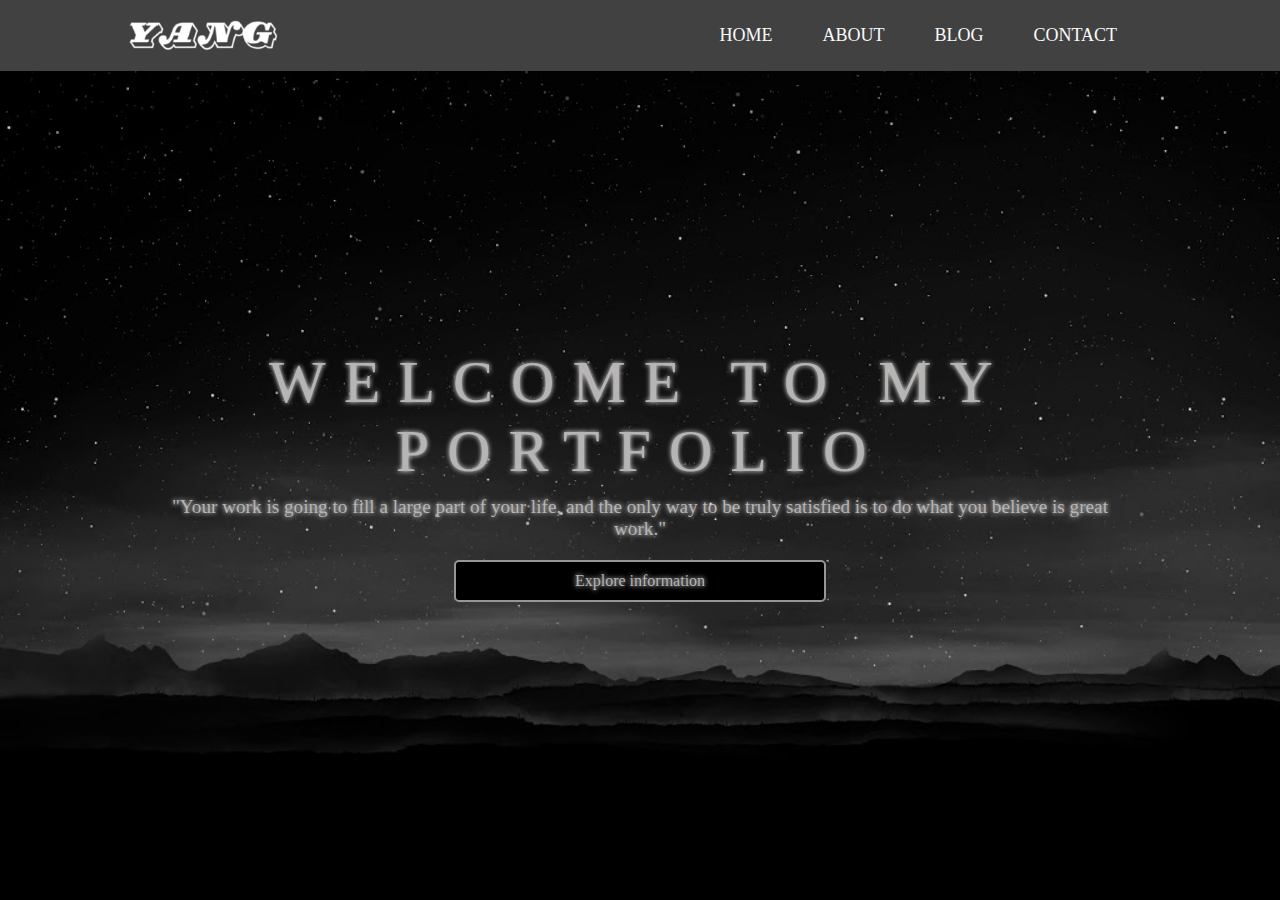
<file: index.html>
<!DOCTYPE html>
<html lang="en">


<head>
       <meta charset="UTF-8">
       <meta http-equiv="x-UA-Compatible" content="IE=edge">
       <meta name="viewpoint" content="width=device-width,initial-scale=1.0">
       <link rel="stylesheet" href="responsive.css">


       <title> MY PORTFOLIO</title>
       <link rel="stylesheet" href="style.css">
       <link rel="stylesheet" href="https://cdnjs.cloudflare.com/ajax/libs/font-awesome/6.6.0/css/all.min.css" integrity="sha512-Kc323vGBEqzTmouAECnVceyQqyqdsSiqLQISBL29aUW4U/M7pSPA/gEUZQqv1cwx4OnYxTxve5UMg5GT6L4JJg==" crossorigin="anonymous" referrerpolicy="no-referrer" />

       
 
</head>

<body class="index">

    
    <header class="header">

        <img src="image/logo.png" class="logo" alt="Logo">
    
        <nav>
            <a href="index.html">Home</a>
            <a href="page2.html">About</a>
            <a href="blog.html">Blog</a>
            <a href="contact.html">Contact</a>
        </nav>
    </header>
    
  <div class="app-text">
            <h1>
                WELCOME TO<span> MY PORTFOLIO</span>
            </h1>
            
            <p>"Your work is going to fill a large part of your life, and the only way to be truly satisfied is to do what you believe is great work."</p>

            <a href="page2.html">
                <button class="buttoninfo">Explore information</button>
            </a>
    </div>
    
    

</body>


</html>
</file>
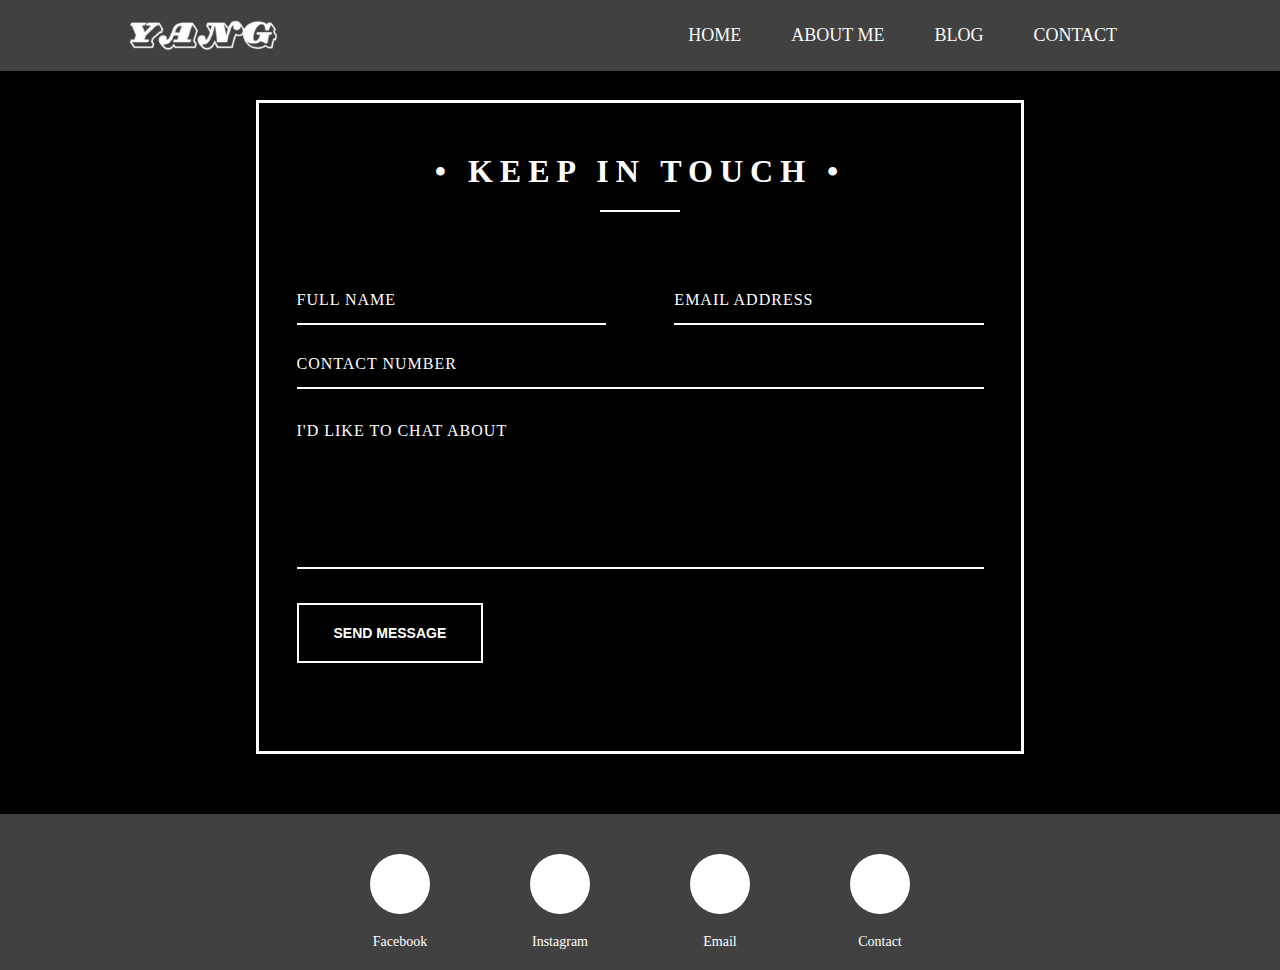
<file: contact.html>
<!DOCTYPE html>
<html lang="en">


<head>
       <meta charset="UTF-8">
       <meta http-equiv="x-UA-Compatible" content="IE=edge">
       <meta name="viewpoint" content="width=device-width,initial-scale=1.0">
       <link rel="stylesheet" href="responsive.css">


       <title>CONTACT</title>
       <link rel="stylesheet" href="style.css">
       <link rel="stylesheet" href="https://cdnjs.cloudflare.com/ajax/libs/font-awesome/6.6.0/css/all.min.css" integrity="sha512-Kc323vGBEqzTmouAECnVceyQqyqdsSiqLQISBL29aUW4U/M7pSPA/gEUZQqv1cwx4OnYxTxve5UMg5GT6L4JJg==" crossorigin="anonymous" referrerpolicy="no-referrer" />

</head>

<body class="contact-background">


    <header class="header">
        <img src="image/logo.png" class="logo" alt="Logo">
        
    
        <nav>
            <a href="index.html">Home</a>
            <a href="page2.html">About Me</a>
            <a href="blog.html">Blog</a>
            <a href="contact.html">Contact</a>
        </nav>
    </header>

    <div id="container">
        <h1>&bull; Keep in Touch &bull;</h1>
        <div class="underline"></div>
    
        <form action="#" method="post" id="contact_form">
          <div class="name">
            <label for="name"></label>
            <input type="text" placeholder="Full Name" name="name" id="name_input" required>
          </div>
          <div class="email">
            <label for="email"></label>
            <input type="email" placeholder="Email Address" name="email" id="email_input" required>
          </div>
          <div class="telephone">
            <label for="telephone"></label>
            <input type="text" placeholder="Contact Number" name="telephone" id="telephone_input" required>
          </div>
          <div class="message">
            <label for="message"></label>
            <textarea name="message" placeholder="I'd like to chat about" id="message_input" cols="30" rows="5" required></textarea>
          </div>
          <div class="submit">
            <input type="submit" value="Send Message" id="form_button" />
          </div>
        </form>
      </div>

    <footer>
        <div class="footercontact">
            <div class="SocialIcons">
                <div>
                    <a href="https://www.facebook.com/rieyan.gomez.31"><i class="fa-brands fa-facebook"></i></a>
                    <span>Facebook</span>
                </div>
                <div>
                    <a href="https://www.instagram.com/zyee.boi/"><i class="fa-brands fa-instagram"></i></a>
                    <span>Instagram</span>
                </div>
                <div>
                    <a href="mailto:rieyan0123@gmail.com"><i class="fa-solid fa-envelope"></i></a>
                    <span>Email</span>
                </div>
                <div>
                    <a href="tel:+69068444865"><i class="fa-solid fa-phone"></i></a>
                    <span>Contact</span>
                </div>
            </div>
        </div>
    </footer>
    
    

</body>


</html>
</file>
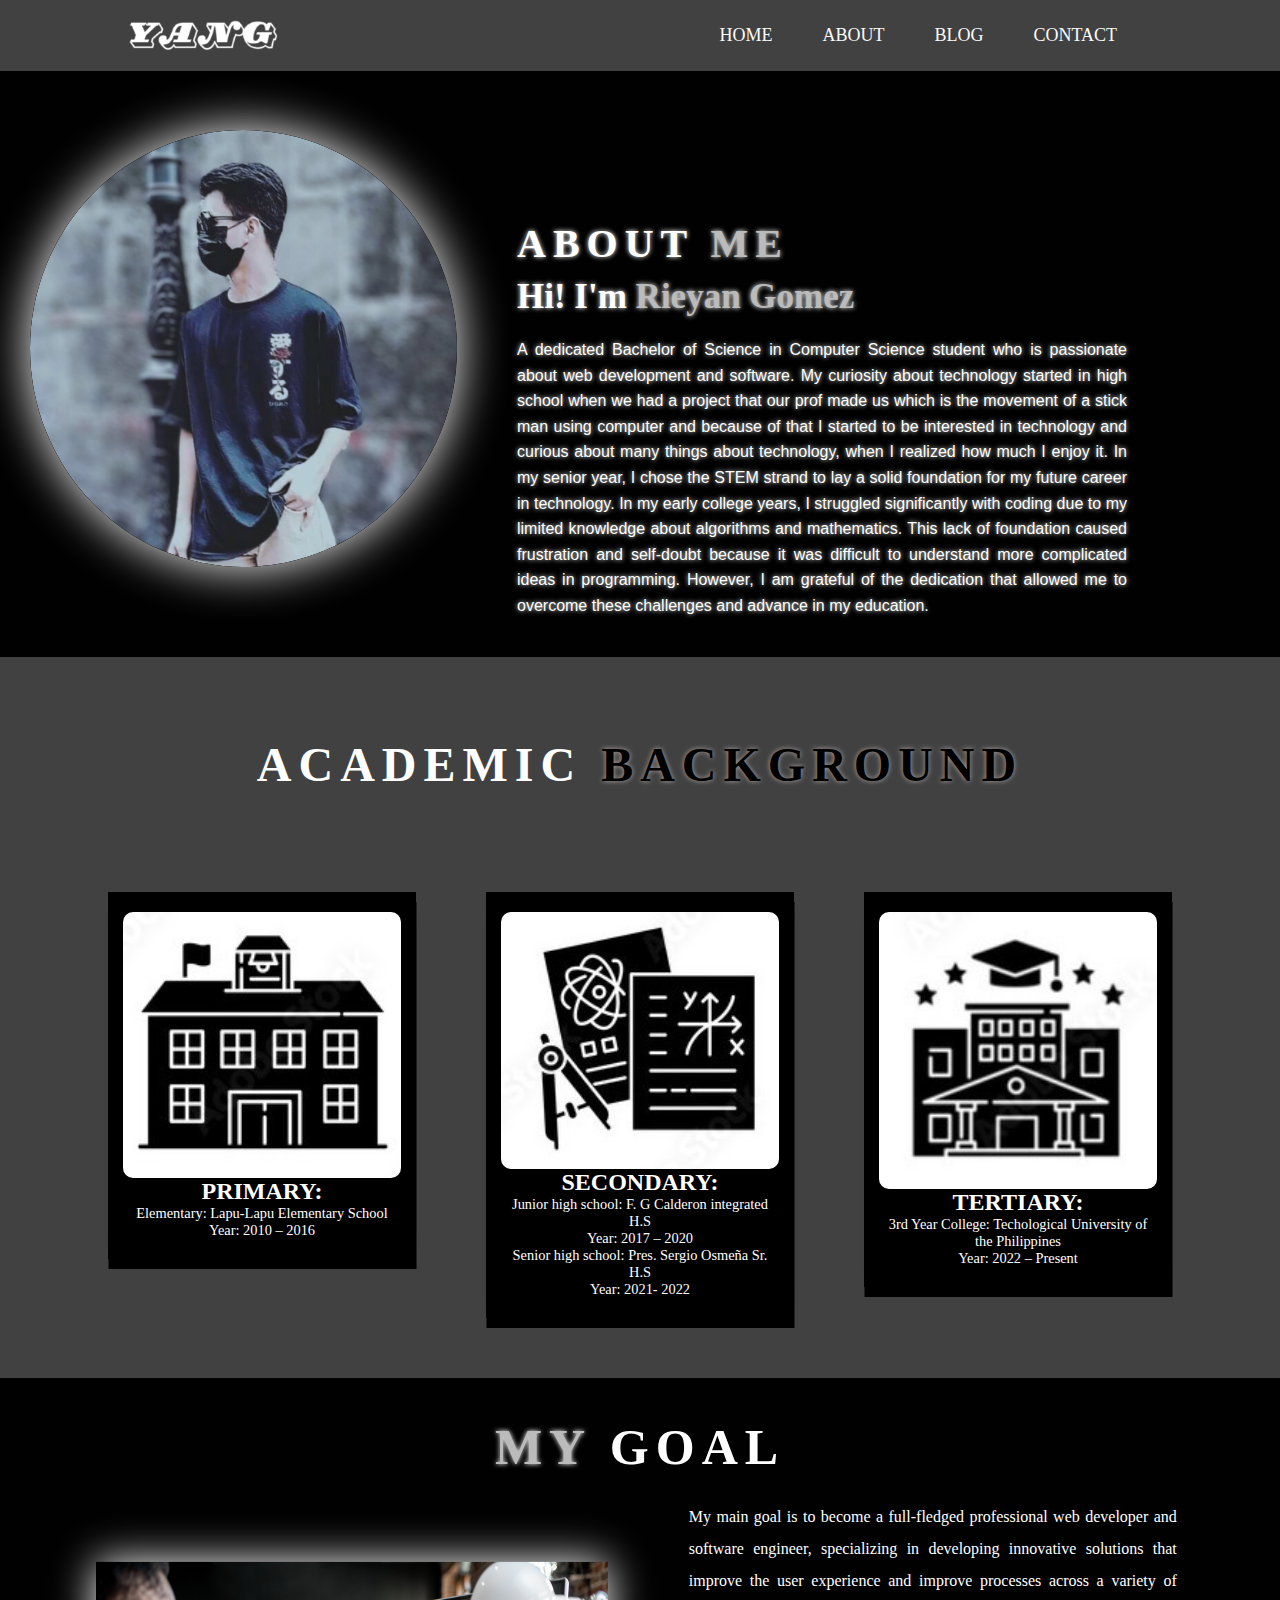
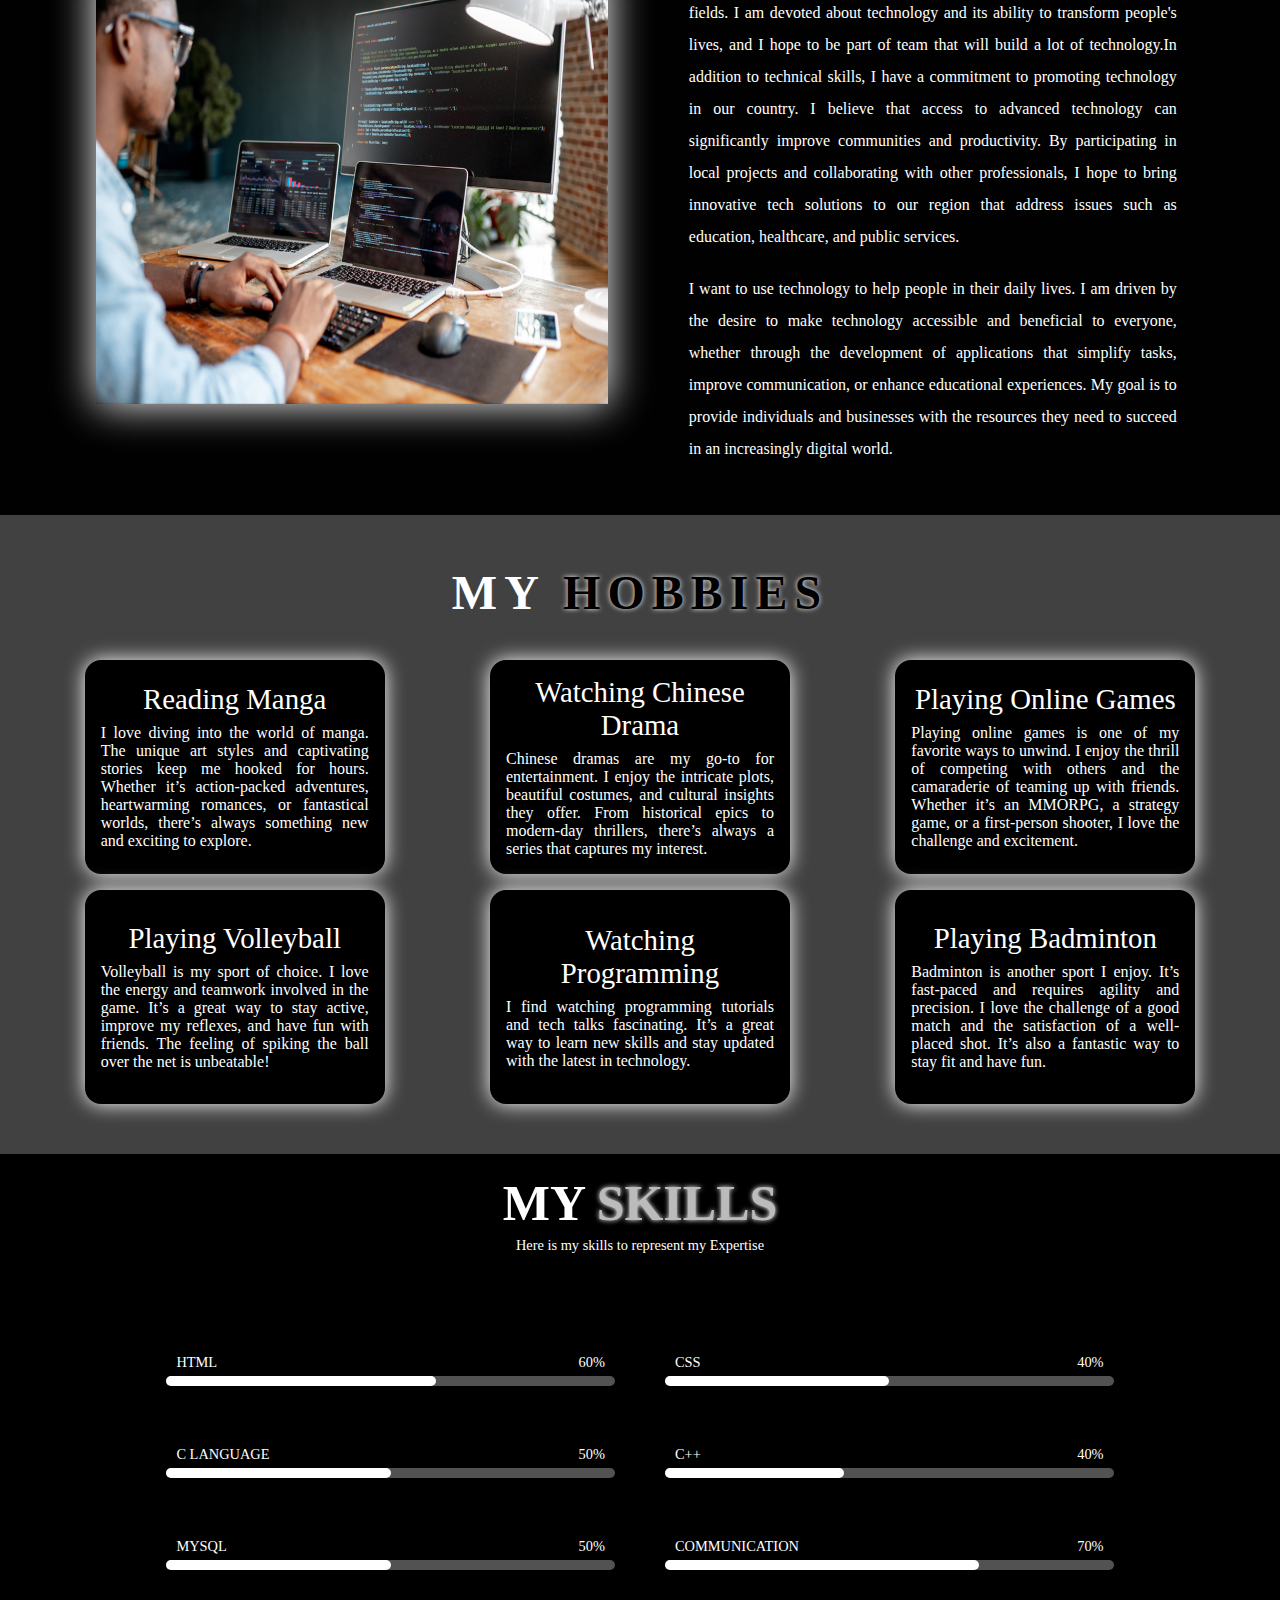
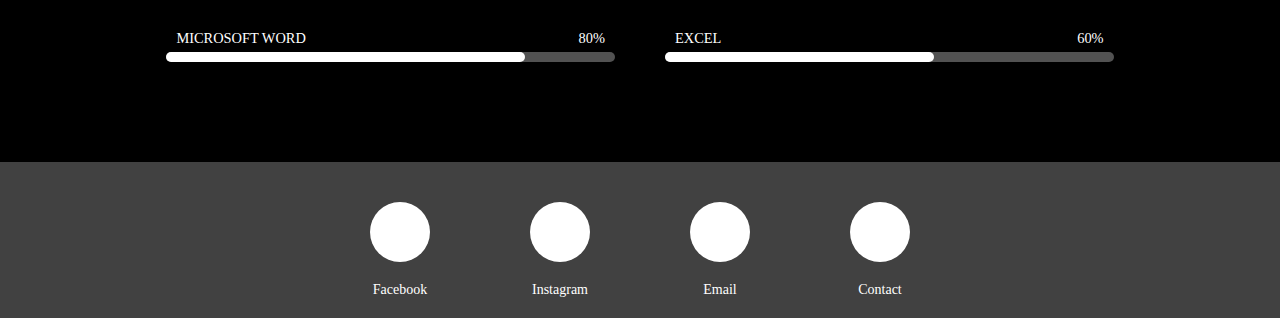
<file: page2.html>
<!DOCTYPE html>
<html lang="en">


<head>
       <meta charset="UTF-8">
       <meta http-equiv="x-UA-Compatible" content="IE=edge">
       <meta name="viewpoint" content="width=device-width,initial-scale=1.0">
       <link rel="stylesheet" href="responsive.css">


       <title>ABOUT ME</title>
       <link rel="stylesheet" href="style.css">
       <link rel="stylesheet" href="https://cdnjs.cloudflare.com/ajax/libs/font-awesome/6.6.0/css/all.min.css" integrity="sha512-Kc323vGBEqzTmouAECnVceyQqyqdsSiqLQISBL29aUW4U/M7pSPA/gEUZQqv1cwx4OnYxTxve5UMg5GT6L4JJg==" crossorigin="anonymous" referrerpolicy="no-referrer" />
       
       

</head>

<body>

    <header class="header">
        <img src="image/logo.png" class="logo" alt="Logo">
    
        <nav>
            <a href="index.html">Home</a>
            <div class="dropdown">
                <a href="page2.html">About</a>
                <div class="dropdown-content">
                    <a href="#acad">Educational</a>
                    <a href="#mygoal">Goals</a>
                    <a href="#myhobbies">Hobbies</a>
                    <a href="#skill">Skills</a>
                </div>
            </div>
            <a href="blog.html">Blog</a>
            <a href="contact.html">Contact</a>
        </nav>
    </header>
    

    <section class="aboutme" id="aboutme">
        <div class="about-img">
          <img src="image/profile.png" alt="">
        </div>
      <div class="about-text">
              <h1>
                  ABOUT<span> ME</span>
              </h1>
              <h2>
                 Hi! I'm <span>Rieyan Gomez</span>
              </h2>
              <p>A dedicated Bachelor of Science in Computer Science student who is passionate about web development and software. 
                  My curiosity about technology started in high school when we had a project that our prof made us which is the movement
                   of a stick man using computer and because of that I started to be interested in technology and curious about many things about
                   technology, when I realized how much I enjoy it. In my senior year, I chose the STEM strand to lay a solid foundation 
                   for my future career in technology. In my early college years, I struggled significantly with coding due to my limited knowledge
                  about algorithms and mathematics. This lack of foundation caused frustration and self-doubt because it was difficult to understand 
                  more complicated ideas in programming. However, I am grateful of the dedication that allowed me to overcome these challenges and advance in my education.</p>
      </div>
   </section>
 
    <section class="acadbackground" id="acad">
        
     <h1>ACADEMIC <span>BACKGROUND</span></h1>

        <div class="box"> 
        <div class="background-text">
            <a href="#"><img src="image/elem.jpg" alt=""></a>
            
            <h2>PRIMARY:</h2>
            <p>Elementary: Lapu-Lapu Elementary School <br> Year: <span>2010 – 2016</span></p>
            
        </div>

        </div>

        <div class="box"> 
            <div class="background-text">
                <a href="#"><img src="image/high.jpg" alt=""></a>

            <h3>SECONDARY:</h3>
            <p>Junior high school: F. G Calderon integrated H.S<br> Year: <span>2017 – 2020</span></p>
            <p>Senior high school: Pres. Sergio Osmeña Sr. H.S<br> Year: <span>2021- 2022</span></p>

        </div>

        </div>

        <div class="box"> 
            <div class="background-text">
                <a href="#"><img src="image/col.jpg" alt=""></a>

            <h3>TERTIARY:</h3>
            <p> 3rd Year College: Techological University of the Philippines<br>Year: <span>2022 – Present</span></p>
           
        </div>

        </div>

   
    </section>

    <section class="goal" id="mygoal">

       <img src="image/goal.jpeg" class="goalpic" alt="goal image">

       <h1><span>MY</span> GOAL</h1>

        <div class="context">

        <div class="goal-text">
             
             <p>My main goal is to become a full-fledged professional web developer and software engineer, 
                specializing in developing innovative solutions that improve the user experience and improve 
                processes across a variety of fields. I am devoted about technology and its ability to transform
                people's lives, and I hope to be part of team that will build a lot of technology.In addition to 
                technical skills, I have a commitment to promoting technology in our country. I believe that access 
                to advanced technology can significantly improve communities and productivity. By participating in 
                local projects and collaborating with other professionals, I hope to bring innovative tech solutions 
                to our region that address issues such as education, healthcare, and public services.</p>
            <p>I want to use technology to help people in their daily lives. I am driven by the desire to make technology 
                accessible and beneficial to everyone, whether through the development of applications that simplify tasks, 
                improve communication, or enhance educational experiences. My goal is to provide individuals and businesses
                with the resources they need to succeed in an increasingly digital world.</p>
           
         </div>
         </div>

    </section>

    <section class="hobbies" id="myhobbies">
        
        <h1>MY <span>HOBBIES</span></h1>

        <div class="hobbies-container">
            <div class="hobbies-box">
                <div class="hobbies-info">
            
            <h2>Reading Manga</h2>
            <p>I love diving into the world of manga. The unique art styles and captivating stories keep me hooked for hours.
                 Whether it’s action-packed adventures, heartwarming romances, or fantastical worlds, there’s always something 
                 new and exciting to explore.</p>

               </div>
           </div>

           <div class="hobbies-box">
                <div class="hobbies-info">
        
            <h2>Watching Chinese Drama</h2>
             <p>Chinese dramas are my go-to for entertainment. I enjoy the intricate plots, beautiful costumes, and cultural 
                insights they offer. From historical epics to modern-day thrillers, there’s always a series that captures my 
                interest.</p>
             
           </div>
       </div>

           <div class="hobbies-box">
               <div class="hobbies-info">
                
                <h2>Playing Online Games</h2>
                <p>Playing online games is one of my favorite ways to unwind. I enjoy the thrill of competing with others and 
                    the camaraderie of teaming up with friends. Whether it’s an MMORPG, a strategy game, or a first-person shooter, 
                    I love the challenge and excitement.</p>

                   </div>
               </div>
    
               <div class="hobbies-box">
                    <div class="hobbies-info">
            
                <h2>Playing Volleyball</h2>
                 <p>Volleyball is my sport of choice. I love the energy and teamwork involved in the game. It’s a great way to stay 
                    active, improve my reflexes, and have fun with friends. The feeling of spiking the ball over the net is unbeatable!
                 </p>

               </div>
           </div>
    
               <div class="hobbies-box">
                   <div class="hobbies-info">

                    <h2>Watching Programming</h2>
                 <p>I find watching programming tutorials and tech talks fascinating. It’s a great way to learn new skills and stay updated 
                    with the latest in technology.</p>
            
                </div>
            </div>

            <div class="hobbies-box">
                <div class="hobbies-info">

                 <h2>Playing Badminton</h2> 
                 <p>Badminton is another sport I enjoy. It’s fast-paced and requires agility and precision. I love the 
                 challenge of a good match and the satisfaction of a well-placed shot. It’s also a fantastic way to stay fit and have fun.</p>
         
             </div>
         </div>
    
    


        </div>


    </section>

    <section class="skills" id="skill">
        <div class="skills_section">
            <div class="skills_head">
                <h2>MY <span>SKILLS</span></h2>
                <p>Here is my skills to represent my Expertise</p>
            </div>
    
            <div class="skills_main">
                <div class="skill_bar">
                    <div class="info">
                        <p>HTML</p>
                        <P>60%</P>
                    </div>
                    <div class="bar">
                        <span class="html"></span>
                    </div>
                </div>
                <div class="skill_bar">
                    <div class="info">
                        <p>CSS</p>
                        <P>40%</P>
                    </div>
                    <div class="bar">
                        <span class="clanguage"></span>
                    </div>
                </div>
                <div class="skill_bar">
                    <div class="info">
                        <p>C LANGUAGE</p>
                        <P>50%</P>
                    </div>
                    <div class="bar">
                        <span class="sass"></span>
                    </div>
                </div>
                <div class="skill_bar">
                    <div class="info">
                        <p>C++</p>
                        <P>40%</P>
                    </div>
                    <div class="bar">
                        <span class="cplus"></span>
                    </div>
                </div>
                <div class="skill_bar">
                    <div class="info">
                        <p>MYSQL</p>
                        <P>50%</P>
                    </div>
                    <div class="bar">
                        <span class="mysql"></span>
                    </div>
                </div>
                <div class="skill_bar">
                    <div class="info">
                        <p>COMMUNICATION</p>
                        <P>70%</P>
                    </div>
                    <div class="bar">
                        <span class="communication"></span>
                    </div>
                </div>
                <div class="skill_bar">
                    <div class="info">
                        <p>MICROSOFT WORD</p>
                        <P>80%</P>
                    </div>
                    <div class="bar">
                        <span class="microsoftword"></span>
                    </div>
                </div>
                <div class="skill_bar">
                    <div class="info">
                        <p>EXCEL</p>
                        <P>60%</P>
                    </div>
                    <div class="bar">
                        <span class="excel"></span>
                    </div>
                </div>
            </div>
        </div>
    
    </section>



    <footer>
        <div class="footercontact">
            <div class="SocialIcons">
                <div>
                    <a href="https://www.facebook.com/rieyan.gomez.31"><i class="fa-brands fa-facebook"></i></a>
                    <span>Facebook</span>
                </div>
                <div>
                    <a href="https://www.instagram.com/zyee.boi/"><i class="fa-brands fa-instagram"></i></a>
                    <span>Instagram</span>
                </div>
                <div>
                    <a href="mailto:rieyan0123@gmail.com"><i class="fa-solid fa-envelope"></i></a>
                    <span>Email</span>
                </div>
                <div>
                    <a href="tel:+69068444865"><i class="fa-solid fa-phone"></i></a>
                    <span>Contact</span>
                </div>
            </div>
        </div>
    </footer>

    
       

</body>


</html>
</file>
<file: responsive.css>
/* responsive.css */

@media screen and (max-width: 600px) {
    .header {
        flex-direction: column;
        padding: 10px 2%;
    }

    .logo {
        width: 80px;
        margin-bottom: 8px;
    }

    nav {
        display: none; 
    }
    @media (max-width: 1200px) {
        .app-text h1 {
            font-size: 48px;
        }
        .app-text p {
            width: 70%;
        }
        .buttoninfo {
            width: 40%;
        }
    }
        
    @media (max-width: 992px) {
        .app-text h1 {
            font-size: 40px;
        }
        .app-text p {
            width: 80%;
        }
        .buttoninfo {
            width: 50%;
        }
    }
        
    @media (max-width: 768px) {
        .app-text h1 {
            font-size: 32px;
        }
        .app-text p {
            font-size: 1em;
            width: 90%;
        }
        .buttoninfo {
            width: 70%;
            font-size: 14px;
        }
    }
        
    @media (max-width: 480px) {
        .app-text h1 {
            font-size: 28px;
        }
        .app-text p {
            font-size: 0.9em;
        }
        .buttoninfo {
            width: 80%;
            font-size: 12px;
        }
    }
    
    @media only screen and (max-width: 600px) {
        .aboutme {
            align-items: center;
            padding: 20px;
            text-align: center;
        }
    
        .about-img {
            width: 70%;
            height: auto;
            margin-bottom: 20px;
            box-shadow: 0 0 15px #ffffff;
        }
    
        .about-img img {
            width: 100%;
            height: auto;
            border-radius: 50%;
        }
    
        .about-text {
            width: 100%;
            text-align: center;
            }
    
        .about-text h1 {
            font-size: 28px;
        }
    
        .about-text h2 {
            font-size: 22px;
            margin-bottom: 15px;
        }
    
        .about-text p {
            font-size: 14px;
            line-height: 1.5;
        }
    }
    


    .acadbackground {
        flex-direction: column;
        align-items: center;
        gap: 20px;
        padding: 20px;
        margin-top: 20px;       
    }

    .acadbackground h1 {
        font-size: 2.5em;
    }

    .acadbackground .box {
        width: 100%;
        height: auto;
        margin: 10px 0;
        padding: 10px;
        
    }

    .acadbackground .box .background-text {
        width: 100%;
        height: auto;
        top: 0;
        left: 0;
    }

    .acadbackground .box .background-text img {
        width: 100%;
        height: auto;
        border-radius: 5px;
    }

    h1, h2, h3 {
        font-size: 1.5em;
    }

    p {
        font-size: 0.9em;
    }

    .Page2context1 span, .acadbackground h1 span {
        font-size: 1em;
    }

    
    @media (min-width: 1024px) {
        .goalpic {
          width: 30%;
          height: 70%;
          position: absolute; 
          right: 10%; 
          top: 30%; 
          transform: translateY(-50%); 
        }
      }
      
      @media (min-width: 768px) and (max-width: 1023px) {
        .goalpic {
          width: 35%;
          height: auto;
          position: relative;
          margin-top: 10%;
          right: 0;
          top: 0;
          transform: none;
        }
      }
      
      @media (max-width: 767px) {
        .goalpic {
          width: 45%;
          height: auto;
          margin: 20px auto;
          position: relative;
          transform: none;
          display: flex;
          justify-content: center;
          align-items: center;
        }
      
        .context {
          width: 100%;
          padding: 20px;
        }
      
        .goal-text {
          width: 100%;
          text-align: center;
        }
      
        .goal-text p {
          font-size: 1em;
        }
      }
      
      @media (max-width: 480px) {
        .goalpic {
          width: 100%;
          height: auto;
          margin: 20px auto;
          position: relative;
          transform: none;
          display: flex;
          justify-content: center;
          align-items: center;
        }
      
        .goalpic img {
          width: 100%;
          height: auto;
        }
      
        .context {
          width: 100%;
          padding: 20px;
        }
      
        .goal-text p {
          font-size: 0.9em;
        }
      }
      
      @media screen and (max-width: 768px) {
        
        .hobbies h1 {
            font-size: 2em;
        }
    
        .hobbies-container {
            grid-template-columns: repeat(2, 1fr);
            grid-template-rows: repeat(3, 1fr);
            gap: 1rem;
        }
    
        .hobbies-box {
            height: 160px;
            max-width: 100%;
        }
    
        .hobbies-info h2 {
            font-size: 1.4rem;
        }
    
        .hobbies-info p {
            font-size: 0.85rem;
        }
    }
    
    @media screen and (max-width: 480px) {
        .hobbies h1 {
            font-size: 1.8em;
        }
    
        .hobbies-container {
            grid-template-columns: repeat(2, 1fr);
            grid-template-rows: repeat(3, 1fr);
            gap: 0.8rem;
        }
    
        .hobbies-box {
            height: 150px;
        }
    
        .hobbies-info h2 {
            font-size: 1.2rem;
        }
    
        .hobbies-info p {
            font-size: 0.8rem;
        }
    }
    

@media screen and (max-width: 768px) {
    .skills {
        height: auto;
        padding: 20px;
    }
    
    .skills_section {
        padding: 0px 5%;
    }
    
    .skills_head h2 {
        font-size: 40px;
    }
    
    
    .skills_main {
        grid-template-columns: 1fr;
        grid-row-gap: 30px;
        grid-column-gap: 0;
    }
    
    .skill_bar .info {
        flex-direction: column;
        align-items: flex-start;
    }
    
    .skill_bar .bar {
        height: 8px;
    }
    
    .skill_bar .bar span {
        height: 100%;
    }
}

@media screen and (max-width: 480px) {
    .skills_head h2 {
        font-size: 32px;
    }


    .skill_bar .info p {
        font-size: 14px;
    }
}

    .footercontact {
        padding: 20px 10px;
    }

    .SocialIcons {
        flex-direction: column;
        align-items: center;
    }

    .SocialIcons div {
        margin: 10px 0;
    }

    .SocialIcons a {
        width: 50px;
        height: 50px;
        font-size: 20px;
    }

    .SocialIcons span {
        display: none; 
    }
}


@media screen and (max-width: 600px) {
    .blog {
        padding: 2rem 0; 
    }

    .blog-content {
        grid-template-columns: 2fr; 
        gap: 1rem; 
    }

    .blog-text h2 {
        font-size: 1.4rem; 
    }

    .blog-text p {
        font-size: 1rem; 
    }

    .content-blog h1 {
        font-size: 3em; 
    }

    .content-blog a {
        font-size: 1.2rem; 
        padding: 10px 15px; 
    }

   
    .container-blog {
        width: 100%;
        height: auto; 
        padding: 2rem; 
        display: none; 
    }

    .container-blog h1 {
        font-size: 2rem; 
    }

    .container-blog p {
        font-size: 0.9rem; 
    }
}

.comment {
    padding: 30px 15px;
}

.comment h1 {
    font-size: 24px;
    letter-spacing: 5px;
}

.comment form {
    width: 90%;
}

.input-group {
    flex-direction: column;
    align-items: stretch;
}

.input-group .name,
.input-group .email,
.input-group .gender,
.input-group .birthday {
    width: 100%;
}

@media (min-width: 600px) {
    .comment h1 {
        font-size: 1.5rem;
        letter-spacing: 0.2rem;
    }

    .comment form {
        width: 80%;
    }

    .input-group {
        flex-direction: row;
    }

    .input-group .name,
    .input-group .email,
    .input-group .gender,
    .input-group .birthday {
        width: 45%;
    }
}

@media (min-width: 768px) {
    .comment h1 {
        font-size: 2rem;
        
    }

    .comment form {
        width: 60%;
    }
}

@media (min-width: 1024px) {
    .comment {
        padding: 60px 0;
    }

    .comment form {
        padding: 37.5px;
    }
}




.background-clip {
    height: 120vh;
    position: absolute;
    top: 0;
    right: 0;
    bottom: 0;
    z-index: -1;
}

@media (min-aspect-ratio: 16/9) {
    .background-clip {
        width: 100%; 
    }
}




@media screen and (max-width: 768px) {
    .contact-background {
        
        width: 100%;
        height: auto;
        
      }
    #container {
      margin: 20px auto;
      width: 95%;
    }
  }
  
  @media screen and (max-width: 480px) {
    .contact-background {
        
        width: 100%;
        height: auto;
        
      }
    h1 {
      font-size: 26px;
    }
    
    .underline {
      width: 68px;
    }
    
    #form_button {
      padding: 15px 25px;
    }
  }
  
  @media screen and (max-width: 420px) {
    .contact-background {
        
        width: 100%;
        height: auto;
        
      }
    h1 {
      font-size: 18px;
    }
    
    .icon {
      height: 35px;
      width: 35px;
    }
    
    .underline {
      width: 53px;
    }
    
    input[type='text'], [type='email'], select, textarea {
      font-size: 0.875em;
    }
  }



@media (max-width: 768px) {
    #particles-js {
        height: auto; 
    }
}


@media (max-width: 480px) {
    #particles-js {
        height: 60vh; 
    }
}
</file>
<file: style.css>
* {
    margin: 0;
    padding: 0;
    box-sizing: border-box;
    font-family: inter;
}


.index {
    background-image: url(image/bg.jpg);
    background-size: cover; 
    background-repeat: no-repeat;
    font-family: inter;
    width: 100%;
    height: auto;
    display: flex;
    justify-content: center;
    align-items: center;
    min-height: 100vh;
}


.header {
    position: absolute;
    top: 0;
    left: 0;
    width: 100%;
    background-color: #414141;
    padding: 20px 10%; 
    display: flex;
    justify-content: space-between; 
    align-items: center;
    font-family: inter; 
    z-index: 1000; 
}

.logo {
    width: 150px;
}

nav {
    display: flex; 
    justify-content: flex-end;
    font-family: inter; 
}


nav a {
    color: rgb(250, 250, 250); 
    padding-right: 20px;
    text-decoration: none; 
    font-size: 18px; 
    margin: 0 15px; 
    font-family: inter; 
    text-transform: uppercase;
    position: relative;
}

nav a::after {
    content: '';
    height: 3px;
    width: 0;
    background: #ffffff;
    position: absolute;
    left: 0;
    bottom: -10px; 
    transition: width 0.3s ease;
}

nav a:hover::after {
    width: 85%;
    box-shadow: 0 0 10px rgba(232, 232, 232, 0.7), 0 0 20px rgba(255, 255, 255, 0.5);
}

.dropdown {
    position: relative; 
}

.dropdown-content {
    display: none; 
    position: absolute;
    background-color: #000000;
    min-width: 160px;
    height: 270px; 
    z-index: 1; 
}

.dropdown:hover .dropdown-content {
    display: block;
}

.dropdown-content a {
    margin-top: 10px;
    color: white; 
    padding: 15px; 
    text-decoration: none;
    display: block; 
}

.dropdown-content a:hover {
    background-color: #777; 
}

.app-text {
    width: 100%;
    height: auto;
    position: absolute;
    top: 50%;
    left: 50%;
    transform: translate(-50%, -50%);
    text-align: center;    
    padding: 20px;
}

.app-text h1 {
    margin-bottom: 10px;
    font-size: 60px;
    font-weight: 200;
    letter-spacing: 0.3em;
    color: rgb(183, 180, 180);
    text-shadow: 0 0 5px #ffffff;
}

.app-text p {
    color: rgb(183, 180, 180);
    text-shadow: 0 0 5px #ffffff;
    font-size: 1.2em; 
    margin: 0 auto;
    margin-bottom: 20px;
    width: 80%;
}

.buttoninfo {
    display: inline-block;
    font-family: inter;
    width: 30%;
    background-color: rgb(0, 0, 0);
    color: rgb(183, 180, 180);
    text-shadow: 0 0 5px #ffffff; 
    padding: 10px 20px;  
    border: 2px solid rgb(150, 150, 149); 
    border-radius: 5px; 
    font-size: 16px; 
    cursor: pointer; 
    transition: background-color 0.3s ease, box-shadow 0.3s ease; 
    text-align: center;
}

.buttoninfo:hover {
    background-color: #000000;
    color: #ebeaea;
    box-shadow: 0 0 10px rgba(232, 232, 232, 0.7), 0 0 20px rgba(255, 255, 255, 0.5);
}

footer {
    background-color: #414141;
    height: auto;
    width: 100%;
}

.footercontact {
    width: 100%;
    padding: 40px 0 20px;
    display: flex;
    justify-content: center;
    align-items: center;
    flex-direction: column;
    position: relative;
}

.SocialIcons {
    display: flex;
    justify-content: center;
    align-items: flex-start;
}

.SocialIcons div {
    display: flex;
    flex-direction: column; 
    align-items: center; 
    margin: 0 50px; 
}

.SocialIcons a {
    text-decoration: none;
    background-color: white;
    border-radius: 50%;
    width: 60px;
    height: 60px;
    display: flex;
    justify-content: center;
    align-items: center;
    color: black;
    margin-bottom: 10px; 
    transition: transform 0.3s ease, background-color 0.3s, color 0.3s;
}

.SocialIcons i {
    font-size: 24px; 
    color: #000000;
    transition: color 0.3s;
}
.SocialIcons a:hover {
    transform: scale(1.1);
    background-color: #000000;
    color: rgb(218, 218, 218);
    font-size: 24px;
    box-shadow: 0 0 10px rgba(232, 232, 232, 0.7), 0 0 20px rgba(255, 255, 255, 0.5);  

}

.SocialIcons a:hover i {
    color: white; 
}

.SocialIcons span {
    font-size: 14px;
    color: #ffffff;
    text-align: center; 
    margin-top: 10px;
    font-family: inter; 
}


/*2nd page*/


.aboutme {
    background-color: #010101;
    padding: 30px;
    width: 100%;
    height: auto;
    display: flex;
}

.about-img {
    width: 35%;
    height: 60%;
    margin-top: 100px;
    margin-bottom: 60px;
    margin-right: 60px;
    box-shadow: 0 0 50px #ffffff;
    border-radius: 50%;
    overflow: hidden;
    position: relative;
    display: flex;
    align-items: center;
    justify-content: flex-start;
}

.about-img img {
    width: 100%;
    height: auto;
    transition: transform 0.5s ease-in-out;
    border-radius: 50%;
}

.about-img:hover img {
    transform: scale(1.05);
}

.about-img:hover {
    box-shadow: 0 0 50px rgb(255, 255, 255);
    animation: glow 1.5s ease-in-out infinite;
}

@keyframes glow {
    0% {
        box-shadow: 0 0 20px #787777;
    }
    50% {
        box-shadow: 0 0 50px #ffffff;
    }
    100% {
        box-shadow: 0 0 20px #787777;
    }
}

.about-text {
    width: 50%;
    text-align: left;
    color: rgb(255, 255, 255);
    margin-top: 140px;
    margin-right: 50px;
}

.about-text h1 {
    font-size: 40px;
    color: white;
    text-shadow: 0 0 5px #ffffff;
    margin-bottom: 10px;
    text-align: left;
}

.about-text h1 span {
    color: #bbbbbb;
    text-shadow: 0 0 5px #ffffff;
}

.about-text h2 {
    font-size: 35px;
    color: white;
    text-shadow: 0 0 5px #ffffff;
    margin-bottom: 20px;
}

.about-text h2 span {
    color: #bbbbbb;
}

.about-text p {
    font-size: 1em;
    line-height: 1.6;
    text-align: justify;
    color: rgb(255, 255, 255);
    text-shadow: 0 0 5px #ffffff;
    font-family: 'Inter', sans-serif;
}

.acadbackground {
    position: relative;
    width: 100%;
    height: auto; 
    display: flex;
    justify-content: center;
    align-items: flex-start; 
    flex-wrap: wrap;
    padding: 30px; 
    background-color: #414141;
    text-align: center;
    gap: 50px;
}

.acadbackground h1 {
    width: 100%;
    color: white;
    font-size: 3em; 
    margin-bottom: 20px;
    font-family: inter;
}

.acadbackground h1 span {
    color: #000000;
    text-shadow: 0 0 5px #b9abab;
    font-family: inter;
}

.acadbackground .box {
    width: 100%; 
    max-width: 308px; 
    position: relative;
    height: auto; 
    background: #000000;
    margin: 30px 10px;
    padding: 20px 15px;
    display: flex;
    flex-direction: column;
    box-shadow: 0.5px 10px #000000;
    transition: 0.3s ease-in-out;
}

.acadbackground .box .background-text {
    position: relative;
    width: 100%; 
    height: auto; 
    box-shadow: 0 5px 20px rgba(0, 0, 0, 0.12);
}

.acadbackground .box .background-text img {
    max-width: 100%;
    height: auto; 
    border-radius: 10px;
    transition: transform 0.3s ease-in-out; 
}

.background-text img:hover {
    transform: scale(1.1); 
}

.acadbackground h2, .acadbackground h3, .acadbackground p {
    color: white;  
}

h1, h2, h3 {
    font-size: 1.5em; 
}

p {
    font-size: 0.9em; 
}

.acadbackground h1 span {
    font-size: 1em; 
}


.goal {
    background-color: #010101;
    position: relative;
    width: 100%;
    height: auto;
    display: flex;
    justify-content: center;
    align-items: flex-start; 
    flex-wrap: wrap;
    padding: 30px;
    text-align: center;

}
.goal h1 {
    font-size: 50px;
    margin-top: 10px;
    margin-bottom: 5px;
    color: white;
}
.goal h1 span {
    color: #bbbbbb;
    text-shadow: 0 0 5px #ffffff;
    font-family: inter;
}

.goalpic {
    display: flex;
    justify-content: center;
    align-items: center;
    width: 40%;
    height: 60%;
    margin: 0;
    box-shadow: 0 0 40px #ffffff;
    overflow: hidden;
    position: absolute; 
    margin-right: 45%; 
    top: 55%; 
    transform: translateY(-50%);
}

.goalpic img {
    width: 100%;
    height: auto;
    transition: transform 0.5s ease-in-out;
}


.context {
    width: 80%;
    height: auto;
    position: relative;
    top: 15%; 
    line-height: 2;
}

.goal-text {
    width: 50%;
    text-align: left;
    position: relative; 
    margin-top: 20px;
    margin-left: 55%; 
    
}

.goal-text p {
    color: rgb(255, 255, 255);
    font-size: 1em; 
    margin-bottom: 20px; 
    font-family: inter;
    text-align: justify; 
}



.hobbies {
    background-color: #414141;
    position: relative;
    width: 100%;
    height: auto;
    display: flex;
    justify-content: center;
    align-items: flex-start; 
    flex-wrap: wrap;
    text-align: center;
}

.hobbies h1 {
    width: 100%;
    color: white;
    font-size: 3em;
    margin-bottom: 40px;
    font-family: inter;
    text-align: center;
}

.hobbies h1 span {
    color: #000000;
    text-shadow: 0 0 5px #ffffff;
    font-family: inter;
}

.hobbies-container {
    display: grid;
    grid-template-columns: repeat(3, 1fr);
    grid-template-rows: repeat(2, 1fr);
    gap: 1rem;
    width: 100%;
    max-width: 1200px;
    margin: 0 auto;
    height: auto;
    justify-items: center;
    align-items: center;
    margin-bottom: 50px;
}

.hobbies-box {
    background-color: black;
    height: 100%;
    width: 100%;
    max-width: 300px;
    border-radius: 1rem;
    cursor: pointer;
    transition: 0.3s ease;
    display: flex;
    justify-content: center;
    align-items: center;
    padding: 1em;
    text-align: center;
    box-shadow: 0 0 20px #ffffff;
}

.hobbies-box:hover {
    background-color: #ffffff;
    transform: scale(1.03);
    border: 1px solid #000000;
    box-shadow: 0 0 20px #000000;
}

.hobbies-box:hover .hobbies-info h2,
.hobbies-box:hover .hobbies-info p {
    color: black;
}

.hobbies-info h2 {
    font-size: 1.8rem;
    font-weight: 500;
    margin-bottom: 0.5rem;
    color: white;
}

.hobbies-info p {
    font-size: 1rem;
    font-weight: 400;
    margin: 0;
    color: white;
    text-align: justify;
}

.hobbies-box .hobbies-info {
    display: flex;
    flex-direction: column;
    justify-content: center;
    align-items: center;
    text-align: center;
    height: 100%;
    width: 100%;
}


.skills {
    background-color: #000000;
    height: auto;
}

.skills_section{
    width: 100%;
    padding: 0px 13%;
    background-color: rgba(0, 0, 0, 0.082);
    display: flex;
    align-items: center;
    justify-content: center;
    flex-direction: column;
    color: white    ;
}

.skills_head{
    width: 100%;
    margin-bottom: 100px;
    display: grid;
    place-items: center;
    text-align: center;
}
.skills_head h2{
    font-size: 50px;
    margin-top: 20px;
    margin-bottom: 5px;
    color: white;
}
.skills_head h2 span{
    color: #bbbbbb;
    text-shadow: 0 0 5px #ffffff;
    font-family: inter;
}
.skills_main{
    width: 100%;
    display: grid;
    grid-template-columns: repeat(2, 1fr);
    grid-row-gap: 60px;
    grid-column-gap: 50px;
    margin-bottom: 100px;
}
.skills_main .skill_bar .info{
    display: flex;
    justify-content: space-between;
    align-items: center;
    padding:  0 10px;
}
.skill_bar .info p:nth-child(2){
    font-weight: 500;
}
.skill_bar .bar{
    width: 100%;
    height: 10px;
    background-color: rgba(83, 83, 83, 0.984);
    border-radius: 25px;
    margin-top: 5px;
    position: relative;
}
.skill_bar .bar span{
    width: 50%;
    height: 100%;
    position: absolute;
    background-color: #ffffff;
    border-radius: 25px;
}
.skill_bar .bar .html{
    width: 60%;
    animation: html 2s;
}
@keyframes html {
    0%{
        width: 0%;
    }100%{
        width: 60%;
    }
}
.skill_bar .bar .css{
    width: 40%;
    animation: css 2s;
}
@keyframes css {
    0%{
        width: 0%;
    }100%{
        width: 40%;
    }
}
.skill_bar .bar .clanguage{
    width: 50%;
    animation: clanguage 2s;
}
@keyframes clanguage {
    0%{
        width: 0%;
    }100%{
        width: 50%;
    }
}
.skill_bar .bar .cplus{
    width: 40%;
    animation: cplus 2s;
}
@keyframes cplus {
    0%{
        width: 0%;
    }100%{
        width: 40%;
    }
}
.skill_bar .bar .mysql{
    width: 50%;
    animation: mysql 2s;
}
@keyframes mysql {
    0%{
        width: 0%;
    }100%{
        width: 50%;
    }
}
.skill_bar .bar .communication{
    width: 70%;
    animation: communication 2s;
}
@keyframes communication {
    0%{
        width: 0%;
    }100%{
        width: 70%;
    }
}
.skill_bar .bar .microsoftword{
    width: 80%;
    animation: microsoftword 2s;
}
@keyframes microsoftword {
    0%{
        width: 0%;
    }100%{
        width: 80%;
    }
}
.skill_bar .bar .excel{
    width: 60%;
    animation: excel 2s;
}
@keyframes excel {
    0%{
        width: 0%;
    }100%{
        width: 60%;
    }
}


.contact-background {
  background-color: #000000;
  width: 100%;
  height: auto;

}

button {
  overflow: visible;
}

button, select {
  text-transform: none;
}

button, input, select, textarea {
  color: #ffffff;
  font: inherit;
  margin: 0;
}

input {
  line-height: normal;
}

textarea {
  overflow: auto;
}

#container {
  border: solid 3px #ffffff;
  max-width: 768px;
  margin: 60px auto;
  margin-top: 100px;
  position: relative;
}

form {
  padding: 37.5px;
  margin: 50px 0;
}

h1 {
  color: #ffffff;
  font-size: 32px;
  font-weight: 700;
  letter-spacing: 7px;
  text-align: center;
  text-transform: uppercase;
  margin-top: 50px;
}

.underline {
  
  border-bottom: solid 2px #ffffff;
  margin: -0.512em auto;
  margin-top: 20px;
  width: 80px;
}

.icon_wrapper {
  margin: 50px auto 0;
  width: 100%;
}

.icon {
  display: block;
  fill: #fffcfa;
  height: 50px;
  margin: 0 auto;
  width: 50px;
}

.email {
  float: right;
  width: 45%;
}

input[type='text'], [type='email'], select, textarea {
  background: none;
  border: none;
  border-bottom: solid 2px #ffffff;
  color: #ffffff;
  font-size: 1.000em;
  font-weight: 400;
  letter-spacing: 1px;
  margin: 0em 0 1.875em 0;
  padding: 0 0 0.875em 0;
  text-transform: uppercase;
  width: 100%;
  -webkit-box-sizing: border-box;
  -moz-box-sizing: border-box;
  -ms-box-sizing: border-box;
  -o-box-sizing: border-box;
  box-sizing: border-box;
  -webkit-transition: all 0.3s;
  -moz-transition: all 0.3s;
  -ms-transition: all 0.3s;
  -o-transition: all 0.3s;
  transition: all 0.3s;
}

input[type='text']:focus, [type='email']:focus, textarea:focus {
  outline: none;
  padding: 0 0 0.875em 0;
}

.message {
  float: none;
}

.name {
  float: left;
  width: 45%;
}

.telephone {
  width: 100%;
}

textarea {
  line-height: 150%;
  height: 150px;
  resize: none;
  width: 100%;
}

::-webkit-input-placeholder {
  color: #ffffff;
}

:-moz-placeholder { 
  color: #ffffff;
  opacity: 1;
}

::-moz-placeholder {
  color: #ffffff;
  opacity: 1;
}

:-ms-input-placeholder {
  color: #ffffff;
}

#form_button {
  background: none;
  border: solid 2px #ffffff;
  color: #ffffff;
  cursor: pointer;
  display: inline-block;
  font-family: 'Helvetica', Arial, sans-serif;
  font-size: 0.875em;
  font-weight: bold;
  outline: none;
  padding: 20px 35px;
  text-transform: uppercase;
  -webkit-transition: all 0.3s;
  -moz-transition: all 0.3s;
  -ms-transition: all 0.3s;
  -o-transition: all 0.3s;
  transition: all 0.3s;
}

#form_button:hover {
  background: #8e8d8d;
  color: #000000;
}

@import url('https://fonts.googleapis.com/css2?family=Playfair+Display:wght@500;600;700;800;900&family=Quicksand:wght@300;400;500;600;700&display=swap');

:root {
    --Playfair: 'Playfair Display', serif;
    --Quicksand: 'Quicksand', sans-serif;
    --Roboto: 'Roboto', sans-serif;
    --dark: #3c393d;
    --exDark: #2b2b2b;
}

img {
    width: 100%;
    display: block;
}

.container {
    max-width: 1320px;
    margin: 0 auto;
    padding: 0 1.2rem;
    color: rgb(255, 255, 255);
}

.blog {
    background: #000000;
    padding: 4.5rem 0;
}

.blog-content {
    margin: 2rem 0;
    display: grid;
    grid-template-columns: repeat(3, 1fr);
    gap: 2rem;
}

.blog-img {
    position: relative;
}

.blog-img span {
    position: absolute;
    bottom: 10px;
    right: 10px;
    background: var(--exDark);
    color: #ffffff;
    font-size: 1.4rem;
    padding: 0.3rem 0.6rem;
}

.blog-text {
    margin: 2.2rem 0;
    padding: 0 1rem;
    color: white;
}

.blog-text span {
    font-weight: 300;
    display: block;
    padding-bottom: 0.5rem;
}

.blog-text h2 {
    font-family: var(--Playfair);
    padding: 1rem 0;
    font-size: 1.65rem;
    font-weight: 500;
    color: white;
}

.blog-text p {
    font-weight: 300;
    font-size: 1.1rem;
    opacity: 0.9;
    padding-bottom: 1.2rem;
    color: white;
    text-align: justify;
}

.blog-text a {
    font-family: var(--Roboto);
    font-size: 1.1rem;
    text-decoration: none;
    color: var(--dark);
    display: inline-block;
    background: var(--dark);
    color: #ffffff;
    padding: 0.55rem 1.2rem;
    transition: all 0.5s ease;
}

.blog-text a:hover {
    background: var(--exDark);
}


.container-blog {
    width: 100%;
    height: 100vh;
    background-color: rgba(0, 0, 0, 0.4);
    display: flex;
    align-items: center;
    justify-content: center;
}

.content-blog {
    text-align: center;
}

.content-blog h1 {
    font-size: 95px;
    color: white;
    margin-bottom: 50px;
}

.content-blog a {
    font-size: 23px;
    color: white;
    text-decoration: none;
    border: 2px solid white;
    padding: 15px 25px;
    border-radius: 50px;
    transition: 0.3s;
}

.content-blog a:hover {
    background-color: white;
    color: black;
}

.background-clip {
    position: absolute;
    height: 120vh;
    right: 0;
    bottom: 0;
    z-index: -1;
}

.comment {
    background-color: #000000;
    position: relative;
    width: 100%;
    height: auto;
    display: flex;
    flex-direction: column;
    align-items: center;
    padding: 60px 0;
    text-align: center;
}

.comment h1 {
    color: #ffffff;
    font-size: 2rem;
    font-weight: 700;
    letter-spacing: 0.5rem;
    text-transform: uppercase;
    margin: 20px 0;
    text-align: center;
}

.comment form {
    width: 60%;
    margin: 0 auto;
    padding: 37.5px;
    border: solid 3px #ffffff;
    background-color: #000000;
}

.input-group {
    display: flex;
    justify-content: space-between;
}

.input-group .name, .input-group .email, .input-group .gender, .input-group .birthday {
    width: 45%;
}

input[type='text'], [type='email'], textarea {
    background: none;
    border: none;
    border-bottom: solid 2px #ffffff;
    color: #ffffff;
    font-size: 1em;
    letter-spacing: 1px;
    margin-bottom: 1.875em;
    padding-bottom: 0.875em;
    width: 100%;
    transition: all 0.3s;
}

textarea {
    line-height: 150%;
    height: 150px;
    resize: none;
}

input::placeholder, textarea::placeholder {
    color: #ffffff;
}

input[type='submit'] {
    background: none;
    border: solid 2px #ffffff;
    color: #ffffff;
    cursor: pointer;
    font-size: 0.875em;
    font-weight: bold;
    padding: 20px 35px;
    text-transform: uppercase;
    transition: all 0.3s;
}

input[type='submit']:hover {
    background: #8e8d8d;
    color: #000000;
}

  

html {
    scroll-behavior: smooth;
}
</file>
